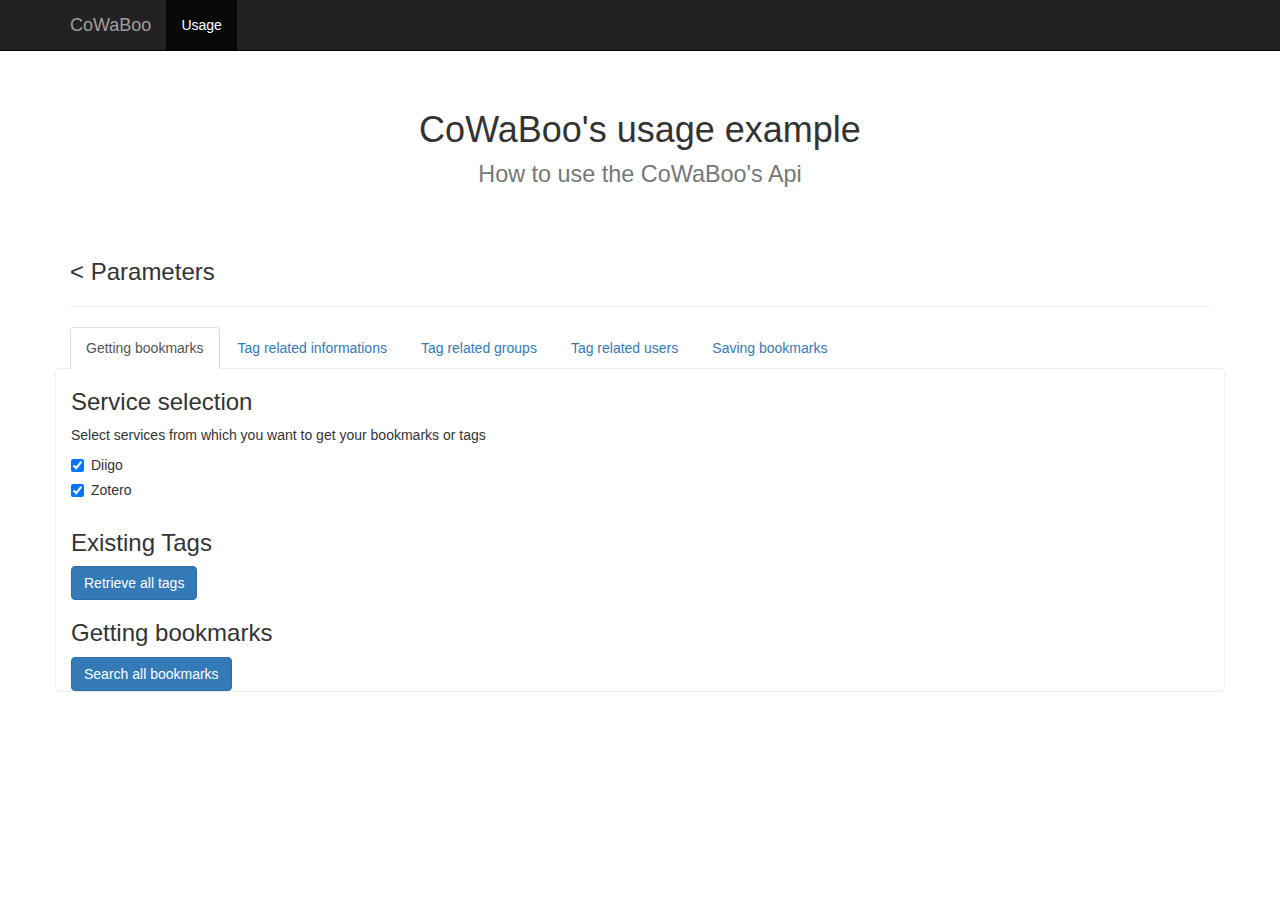
<file: index.html>
<!DOCTYPE html>
<html lang="fr" ng-app='cowabooModule' ng-controller="AppController as app">
  <head>
    <meta charset="utf-8">
    <meta http-equiv="X-UA-Compatible" content="IE=edge">
    <meta name="viewport" content="width=device-width, initial-scale=1">
    <meta name="description" content="">
    <meta name="author" content="">
    <link rel="icon" href="favicon.ico">

    <title>CoWaBoo's project</title>
	<script src="js/xdomain.js" slave="http://stadja.net:81/proxy.html"></script>
    <!-- Bootstrap core CSS -->
  <link rel="stylesheet" href="vendors/bootstrap/dist/css/bootstrap.min.css">
	<link rel="stylesheet" href="vendors/animate.css/animate.min.css">

    <!-- Custom styles for this template -->
    <link href="css/style.css" rel="stylesheet">

    <!-- HTML5 shim and Respond.js for IE8 support of HTML5 elements and media queries -->
    <!--[if lt IE 9]>
      <script src="https://oss.maxcdn.com/html5shiv/3.7.2/html5shiv.min.js"></script>
      <script src="https://oss.maxcdn.com/respond/1.4.2/respond.min.js"></script>
    <![endif]-->
  </head>

  <body>

    <nav class="navbar navbar-inverse navbar-fixed-top">
      <div class="container">
        <div class="navbar-header">
          <button type="button" class="navbar-toggle collapsed" data-toggle="collapse" data-target="#navbar" aria-expanded="false" aria-controls="navbar">
            <span class="sr-only">Toggle navigation</span>
            <span class="icon-bar"></span>
            <span class="icon-bar"></span>
            <span class="icon-bar"></span>
          </button>
          <a class="navbar-brand" href="http://cowaboo.stj.mx">CoWaBoo</a>
        </div>
        <div id="navbar" class="collapse navbar-collapse">
          <ul class="nav navbar-nav">
            <li class="active"><a href="#">Usage</a></li>
          </ul>
        </div><!--/.nav-collapse -->
      </div>
    </nav>

    <div class="container">

      <div class="header">
        <h1>CoWaBoo's usage example<br/>
        <small>How to use the CoWaBoo's Api</small></h1>
      </div>

      <params></params>

    	<div class="row">
    		<div class="col-md-12">
          <tabs></tabs>
          <div class="row contentWrapper">
            <div class="col-md-6">
                <ng-view></ng-view>
            </div>
            <div class="col-md-6">
              <lastcall></lastcall>
            </div>
          </div>
    		</div>
    	</div>
    </div><!-- /.container -->


    <!-- Bootstrap core JavaScript
    ================================================== -->
    <!-- Placed at the end of the document so the pages load faster -->
    <script src="vendors/jquery/dist/jquery.min.js"></script>
    <script src="vendors/bootstrap/dist/js/bootstrap.min.js"></script>
    <script src="vendors/angular/angular.js"></script>
    <script src="vendors/angular-route/angular-route.js"></script>
    <script src="vendors/angular-animate/angular-animate.js"></script>
    <!-- IE10 viewport hack for Surface/desktop Windows 8 bug -->
    <script src="js/ie10-viewport-bug-workaround.js"></script>

    <!-- AngularJs scripts -->
    <script src="scripts/app.js?version=3"></script>

    <script src="scripts/tabs/tabs.module.js?version=3"></script>
    <script src="scripts/lastcall/lastcall.module.js?version=3"></script>
    <script src="scripts/params/params.module.js?version=3"></script>

    <script src="scripts/usage/usage.module.js?version=3"></script>
    <script src="scripts/usage/usage.search.js?version=3"></script>
    <script src="scripts/usage/usage.save.js?version=3"></script>
    <script src="scripts/usage/usage.tags.js?version=3"></script>
    <script src="scripts/usage/usage.groups.js?version=3"></script>
    <script src="scripts/usage/usage.users.js?version=3"></script>

    <script src="scripts/services/DreamFactoryBeta.js?version=3"></script>
    <script src="scripts/services/IndexDb.js?version=3"></script>

    <script src="scripts/models/Abstract.js?version=3"></script>
    <script src="scripts/models/Bookmark.js?version=3"></script>
    <script src="scripts/models/Tag.js?version=3"></script>

  </body>
</html>
</file>
<file: css/style.css>
body {
  padding-top: 50px;
}
.header {
  padding: 40px 15px;
  text-align: center;
}

.pointer {
	cursor: pointer;
}

.tag.label {
	margin-right: 1em;
	display: inline-block;
}

.nav-tabs {
border-bottom: none;
}

.contentWrapper {
	border: 1px solid #eee;
	border-radius: 5px;
}

.resultWrapper {
	background-color: lightgreen;
	margin-top: 2em;
	padding-top: 0.5em;
	padding-bottom: 1em;
}

.metaWrapper {
	background-color: white;
	background-color: rgba(255, 255, 255, .5);
	border-radius: 5px;
	padding: 0.5em 0.5em 0.1em 0.5em;
}

.bookmark, .relatedInfo {
	background-color: white;
	background-color: rgba(255, 255, 255, .5);
	border-radius: 5px;
	margin-bottom: 1em;
}

.searchmatch {
	background-color: lightgreen;
}

.lastcall {
	background-color: lightblue;
	border-radius: 0px 5px 0px 0px;
}

.lastcall.error {
	background-color: lightcoral;
}

.jumbotron .form-group{
	padding: 1.5em;
	border: 1px dashed black;
}

.animated {
  -webkit-animation-duration: 0.2s;
  animation-duration: 0.2s;
}

.animated.animateFadeInDown.ng-animate {
	-webkit-animation-name: fadeIn;
	animation-name: fadeIn;
}

.animated.animateFadeInDown.ng-animate.ng-hide {
	-webkit-animation-name: fadeOut;
	animation-name: fadeOut;
}
</file>
